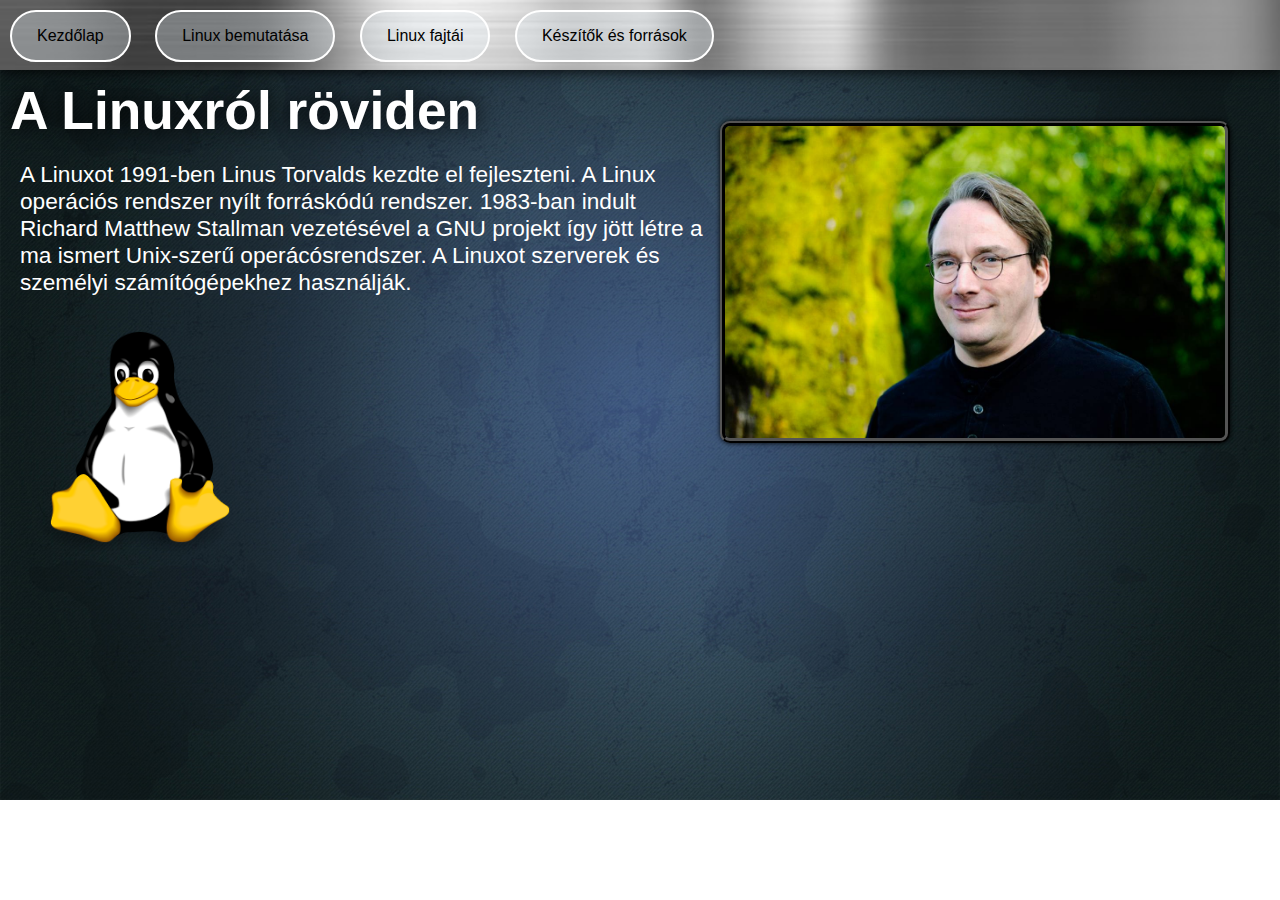
<file: bevezetes.html>
<!DOCTYPE html>
<html lang="hu">
<head>
    <meta charset="UTF-8">
    <meta http-equiv="X-UA-Compatible" content="IE=edge">
    <meta name="viewport" content="width=device-width, initial-scale=1.0">
    <title>A Linuxról</title>
    <link rel="stylesheet" href="stlye.css">
</head>
<body id="bevezetes">
    <div class="allsite">
        <header id="bevezetesfejlec">
  <div class="gomb2">      <a class="bevezeteslinkek" href="index.html">Kezdőlap</a></div>
  <div class="gomb2">      <a class="bevezeteslinkek" href="bevezetes.html">Linux bemutatása</a></div>
  <div class="gomb2">     <a class="bevezeteslinkek" href="fajtai.html">Linux fajtái</a></div>
  <div class="gomb2">     <a class="bevezeteslinkek" href="forrasok.html">Készítők és források</a></div>
        </header>

<div id="szovegdoboz">
<h1 id="szovegcim1">A Linuxról röviden</h1>
<p id="szoveg1">A Linuxot 1991-ben Linus Torvalds kezdte el fejleszteni. A Linux operációs rendszer nyílt forráskódú rendszer. 1983-ban indult Richard Matthew Stallman vezetésével a GNU projekt így jött létre a ma ismert Unix-szerű operácósrendszer. A Linuxot szerverek és személyi számítógépekhez használják.  </p>

</div>
<img id="kep1" src="torvalds.jpg" alt="">
<img id="kep2" src="logoo.png" alt="">

    </div>
</body>
</html>
</file>
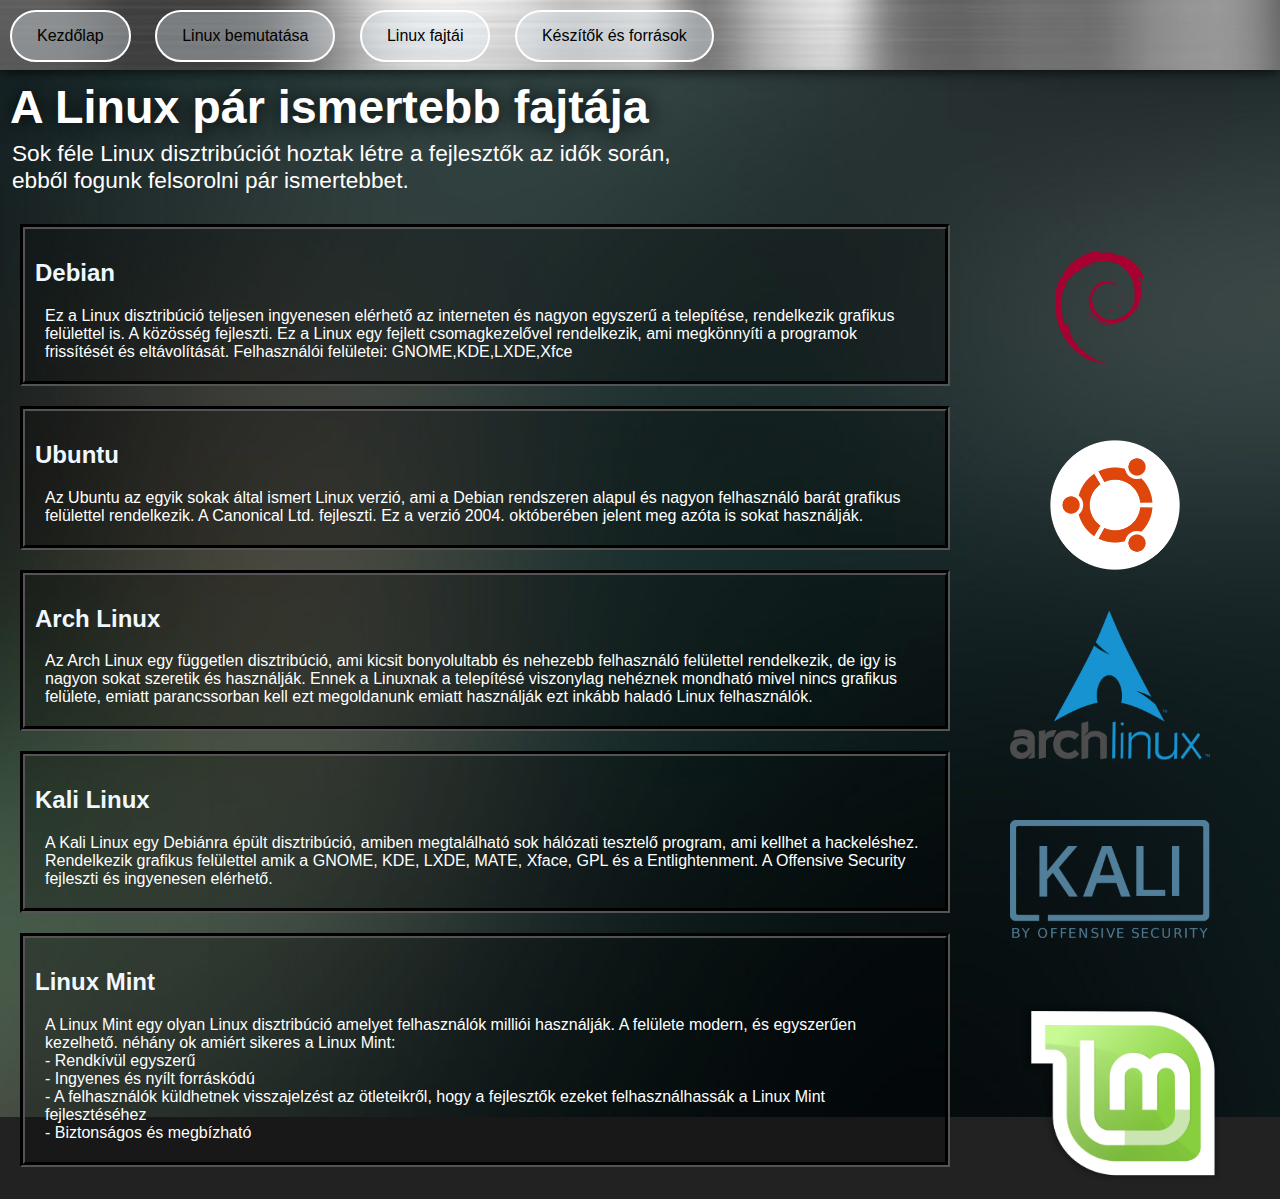
<file: fajtai.html>
<!DOCTYPE html>
<html lang="hu">
<head>
    <meta charset="UTF-8">
    <meta http-equiv="X-UA-Compatible" content="IE=edge">
    <meta name="viewport" content="width=device-width, initial-scale=1.0">
    <title>A Linux fajtái</title>
    <link rel="stylesheet" href="stlye.css">
</head>
<body id="fajtai">
    <div class="allsite">
        <header id="bevezetesfejlec">
  <div class="gomb2">      <a class="bevezeteslinkek" href="index.html">Kezdőlap</a></div>
  <div class="gomb2">      <a class="bevezeteslinkek" href="bevezetes.html">Linux bemutatása</a></div>
  <div class="gomb2">     <a class="bevezeteslinkek" href="fajtai.html">Linux fajtái</a></div>
  <div class="gomb2">     <a class="bevezeteslinkek" href="forrasok.html">Készítők és források</a></div>
        </header>
<h1 id="szovegcim2">A Linux pár ismertebb fajtája</h1>
<p id="szoveg2">
    Sok féle Linux disztribúciót hoztak létre a fejlesztők az idők során, ebből fogunk felsorolni pár ismertebbet.</p>

<div class="dobozok">
    <h2>Debian</h2>
    <p>Ez a Linux disztribúció teljesen ingyenesen elérhető az interneten és nagyon egyszerű a telepítése, rendelkezik grafikus felülettel is. A közösség fejleszti. Ez a Linux egy fejlett csomagkezelővel rendelkezik, ami megkönnyíti a programok frissítését és eltávolítását.
        Felhasználói felületei: GNOME,KDE,LXDE,Xfce
        </p>
   
</div>
 <img class="keep1" src="debian-logo-1024x576.png" alt="">
<div class="dobozok">
    <h2>Ubuntu</h2>
    <p>Az Ubuntu az egyik sokak által ismert Linux verzió, ami a Debian rendszeren alapul és nagyon felhasználó barát grafikus felülettel rendelkezik. A Canonical Ltd. fejleszti. Ez a verzió 2004. októberében jelent meg azóta is sokat használják. </p>
    
</div>
<img class="keep2" src="ubuntu.png" alt="">
<div class="dobozok">
    <h2>Arch Linux</h2>
    <p>Az Arch Linux egy független disztribúció, ami kicsit bonyolultabb és nehezebb felhasználó felülettel rendelkezik, de igy is nagyon sokat szeretik és használják. Ennek a Linuxnak a telepítésé viszonylag nehéznek mondható mivel nincs grafikus felülete, emiatt parancssorban kell ezt megoldanunk emiatt használják ezt inkább haladó Linux felhasználók.</p>
    
</div>
<img class="keep3" src="arch.png" alt="">
<div class="dobozok" >
    <h2>Kali Linux</h2>
    <p>A Kali Linux egy Debiánra épült disztribúció, amiben megtalálható sok hálózati tesztelő program, ami kellhet a hackeléshez. Rendelkezik grafikus felülettel amik a GNOME, KDE, LXDE, MATE, Xface, GPL és a Entlightenment. A Offensive Security fejleszti és ingyenesen elérhető.

    </p>
    
</div>
<img class="keep4" src="kali.png" alt="">
<div class="dobozok">
    <h2>Linux Mint</h2>
    <p>A Linux Mint egy olyan Linux disztribúció amelyet felhasználók milliói használják. A felülete modern, és egyszerűen kezelhető. 
        néhány ok amiért sikeres a Linux Mint: <br>
        -	Rendkívül egyszerű <br>
        -	Ingyenes és nyílt forráskódú <br>
        -	A felhasználók küldhetnek visszajelzést az ötleteikről, hogy a fejlesztők ezeket felhasználhassák a Linux Mint fejlesztéséhez <br>
-	Biztonságos és megbízható

        </p>
    
</div>
<img class="keep5" src="mint.png" alt="">


    </div>
</body>
</html>
</file>
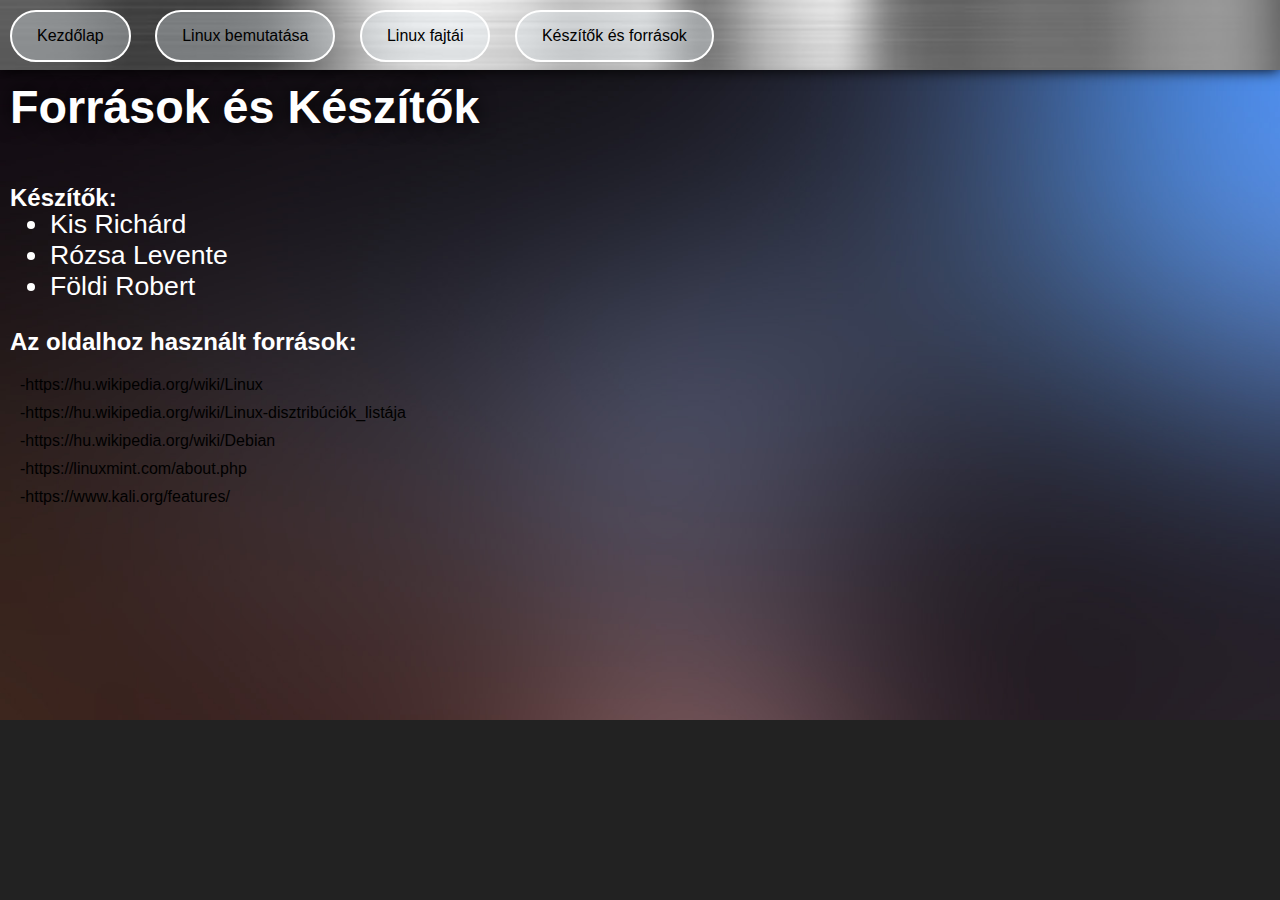
<file: forrasok.html>
<!DOCTYPE html>
<html lang="hu">
<head>
    <meta charset="UTF-8">
    <meta http-equiv="X-UA-Compatible" content="IE=edge">
    <meta name="viewport" content="width=device-width, initial-scale=1.0">
    <title>Készítők és források</title>
    <link rel="stylesheet" href="stlye.css">
</head>
<body id="forrasok">
    <div class="allsite">
        <header id="bevezetesfejlec">
  <div class="gomb2">      <a class="bevezeteslinkek" href="index.html">Kezdőlap</a></div>
  <div class="gomb2">      <a class="bevezeteslinkek" href="bevezetes.html">Linux bemutatása</a></div>
  <div class="gomb2">     <a class="bevezeteslinkek" href="fajtai.html">Linux fajtái</a></div>
  <div class="gomb2">     <a class="bevezeteslinkek" href="forrasok.html">Készítők és források</a></div>
        </header>
<h1 id="szovegcim2">Források és Készítők</h1>

<div id="keszitok">
<h2 id="keszitokcim">Készítők: </h2>
<ul>
    <li>Kis Richárd</li>
    <li>Rózsa Levente</li>
    <li>Földi Robert</li>
</ul>
</div>


<div id="dobozlink">
    <h2>Az oldalhoz használt források:</h2> 
    <p> <a href="https://hu.wikipedia.org/wiki/Linux">-https://hu.wikipedia.org/wiki/Linux</a></p>
    <p>   <a href="https://hu.wikipedia.org/wiki/Linux-disztribúciók_listája">-https://hu.wikipedia.org/wiki/Linux-disztribúciók_listája</a></p> 
    <p> <a href="https://hu.wikipedia.org/wiki/Debian">-https://hu.wikipedia.org/wiki/Debian</a></p>
    <p> <a href="https://linuxmint.com/about.php">-https://linuxmint.com/about.php</a></p>
    <p> <a href="https://www.kali.org/features/">-https://www.kali.org/features/</a></p>


</div>

    </div>
</body>
</html>
</file>
<file: stlye.css>
body {
  background-size: cover;
  background-repeat: no-repeat;
  margin: auto;
  font-family: Verdana;
  font-family: -apple-system, BlinkMacSystemFont, 'Segoe UI', Roboto, Oxygen, Ubuntu, Cantarell, 'Open Sans', 'Helvetica Neue', sans-serif;
}


#index {
    background-color: rgb(34, 34, 34);
    background-image: url(hatter1.png);
    background-size: cover;
    background-repeat: no-repeat;
    margin: auto;
    font-family: Verdana;
}

#forrasok {
  background-color: rgb(34, 34, 34);
  background-image: url(hatter3.jpg);
  background-size:cover;
}

#fajtai {
  background-color: rgb(34, 34, 34);
  background-image: url(hatter2.jpg);
  background-size:cover;

}



  #allsite {
      width: max-content;
      margin: auto;
      margin-top: 200px;
  }

  #bevezetes {
    background-image: url(hatter1.jpg);
    background-size: 100%;
    background-repeat: no-repeat;
  }

  header {
    background-image: url(fejlechatter.jpg);
    width: 100%;
    max-width: 6000px;
    height: 70px;
    background-repeat: no-repeat;
    background-size: 100%;
    box-shadow: 0px 0px 14px black;

  }

.gomb1 {
  color: rgb(255, 255, 255);
  border: 2px solid rgb(255, 255, 255);
  padding: 15px 25px;
  text-align: center;
  text-decoration: none;
  display: inline-block;
  margin: 45px;
  background-color: rgba(240, 248, 255, 0.329);
}

a {
  text-decoration: none;
  color: rgb(0, 0, 0);
}


.gomb1:active, .gomb1:hover {
  color: aliceblue;
  text-align: center;
  text-decoration: none;
  display: inline-block;
  box-shadow: 5px 5px 55px rgb(255, 255, 255);
}

.gomb2:active, .gomb2:hover {
box-shadow: 0px 0px 6px black;
}

.gomb2 {
  color: rgb(100, 100, 100);
  border: 2px solid rgb(255, 255, 255);
  padding: 15px 25px;
  text-align: center;
  text-decoration: none;
  display: inline-block;
  margin: 10px;
  border-radius: 100px;
  background-color: rgba(240, 248, 255, 0.329);
}


#szovegcim1 {
  color: white;
  margin: 10px;
  text-shadow: 0px 0px 20px black;
  font-size: 40pt;
}


#szovegcim2 {
  color: white;
  margin: 10px;
  text-shadow: 0px 0px 20px black;
  font-size: 35pt;
}

#szoveg1 {
  width: 700px;
  color: white;
  margin: 10px;
  position: absolute;
  left:10px ;
  font-size: 17pt;
}

#szoveg2 {
  width: 700px;
  color: white;
  margin: 10px;
  position: absolute;
  top:130px ;
  left:2px ;
  font-size: 17pt;
}

#kep1 {
  max-width: 500px;
  width: 100%;
  float: right;
  margin: 20px;
  position:relative;
  top: -50px;
  right: 30px;
  border-radius: 10px;
  border: 5px ridge rgb(0, 0, 0);
  box-shadow: 0px 0px 5px black;
}

#kep2 {
  max-width: 200px;
  width: 100%;
  float: left;
  margin: 20px;
  position:relative;
  top: 150px;
  left: 20px;
}




.dobozok {
  color: aliceblue;
  position: relative;
  top: 70px;
  margin: 20px;
  width: 100%;
  max-width: 900px;
  border: 5px groove black;
  padding: 10px;
  background-color: rgba(0, 0, 0, 0.295);
}

.keep1 {

  width: 200px;
  position: absolute;
  top: 250px;
  left:1000px;
  margin-bottom: 50px;
}

.keep2 {
  
  width: 130px;
position: absolute;
  top: 440px;
  left: 1050px;
  margin-bottom: 50px;
}

.keep3{
  position: absolute;
  width: 200px;
  top: 610px;
  left: 1010px;
  margin-bottom: 50px;
}

.keep4 {
  left: 1010px;
  width: 200px;
  position: absolute;
  top: 820px;
  margin-bottom: 50px;
}

.keep5 {
  left: 1020px;
  width: 200px;
  position: absolute;
  top: 1000px;
  margin-bottom: 50px;
}

#keszitok {
  color: white;
  margin: 10px;

}

ul {
font-size: 20pt;
}

#keszitokcim {
  text-align: left;
  position: relative;
  top: 30px;
}

#dobozlink {
  color: white;
  margin: 10px;
}

p {
  color: white;
  margin: 10px;
}
</file>
